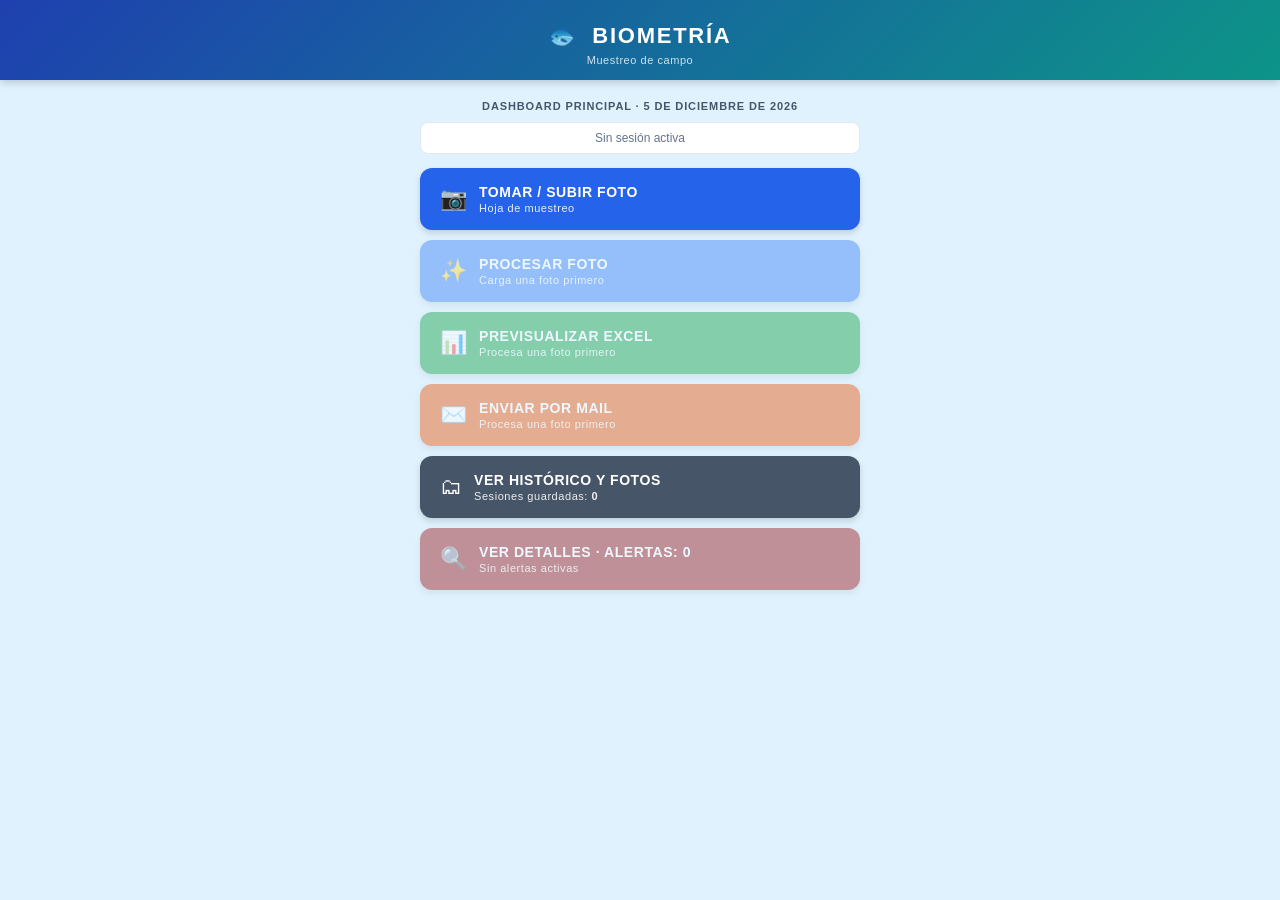
<file: index.html>
<!DOCTYPE html>
<html lang="es">
<head>
  <meta charset="UTF-8">
  <meta name="viewport" content="width=device-width, initial-scale=1.0, user-scalable=no">
  <meta name="apple-mobile-web-app-capable" content="yes">
  <meta name="mobile-web-app-capable" content="yes">
  <meta name="theme-color" content="#1e40af">
  <title>Biometría App</title>
  <link rel="stylesheet" href="css/style.css">
</head>
<body>

  <!-- HEADER -->
  <header class="app-header">
    <div class="header-title">
      <span class="header-icon">🐟</span>
      <span>BIOMETRÍA</span>
    </div>
    <div class="header-sub">Muestreo de campo</div>
  </header>

  <!-- DASHBOARD -->
  <main class="dashboard">

    <div class="dashboard-date" id="dashboard-date"></div>

    <!-- ESTADO ACTUAL -->
    <div class="session-status" id="session-status">
      Sin sesión activa
    </div>

    <!-- BTN: FOTO -->
    <div class="btn-group">
      <button class="btn btn-blue" id="btn-foto" onclick="toggleFotoMenu()">
        <span class="btn-icon">📷</span>
        <span class="btn-text">
          TOMAR / SUBIR FOTO
          <span class="btn-sub">Hoja de muestreo</span>
        </span>
      </button>
      <!-- Submenu foto -->
      <div class="foto-submenu" id="foto-submenu">
        <button class="submenu-btn" onclick="triggerCamera()">
          📷 &nbsp; Tomar foto con cámara
        </button>
        <button class="submenu-btn" onclick="triggerUpload()">
          🖼 &nbsp; Subir desde galería
        </button>
      </div>
      <!-- Inputs ocultos -->
      <input type="file" id="input-camera" accept="image/*" capture="environment" style="display:none" onchange="onFotoSelected(this)">
      <input type="file" id="input-upload" accept="image/*" style="display:none" onchange="onFotoSelected(this)">
    </div>

    <!-- BTN: PROCESAR -->
    <div class="btn-group">
      <button class="btn btn-blue-dim" id="btn-procesar" onclick="procesarFoto()" disabled>
        <span class="btn-icon">✨</span>
        <span class="btn-text">
          PROCESAR FOTO
          <span class="btn-sub" id="procesar-sub">Carga una foto primero</span>
        </span>
        <div class="thumbnail-wrap" id="thumbnail-wrap"></div>
      </button>
    </div>

    <!-- BTN: PREVISUALIZAR -->
    <div class="btn-group">
      <button class="btn btn-green" id="btn-preview" onclick="irPreview()" disabled>
        <span class="btn-icon">📊</span>
        <span class="btn-text">
          PREVISUALIZAR EXCEL
          <span class="btn-sub" id="preview-sub">Procesa una foto primero</span>
        </span>
      </button>
    </div>

    <!-- BTN: ENVIAR -->
    <div class="btn-group">
      <button class="btn btn-orange" id="btn-enviar" onclick="enviarMail()" disabled>
        <span class="btn-icon">✉️</span>
        <span class="btn-text">
          ENVIAR POR MAIL
          <span class="btn-sub" id="enviar-sub">Procesa una foto primero</span>
        </span>
      </button>
    </div>

    <!-- BTN: HISTÓRICO -->
    <div class="btn-group">
      <button class="btn btn-slate" onclick="irHistorico()">
        <span class="btn-icon">🗂</span>
        <span class="btn-text">
          VER HISTÓRICO Y FOTOS
          <span class="btn-sub" id="historico-sub">Sesiones guardadas: <strong id="num-sesiones">0</strong></span>
        </span>
      </button>
    </div>

    <!-- BTN: ALERTAS -->
    <div class="btn-group">
      <button class="btn btn-dark-red" id="btn-alertas" onclick="irAlertas()" disabled>
        <span class="btn-icon">🔍</span>
        <span class="btn-text">
          VER DETALLES · ALERTAS: <span id="num-alertas">0</span>
          <span class="btn-sub" id="alertas-sub">Sin alertas activas</span>
        </span>
      </button>
    </div>

  </main>

  <!-- LOADER OVERLAY -->
  <div class="loader-overlay" id="loader" style="display:none">
    <div class="loader-box">
      <div class="spinner"></div>
      <div class="loader-text" id="loader-text">Procesando...</div>
    </div>
  </div>

  <!-- SCRIPTS -->
  <script src="https://cdn.sheetjs.com/xlsx-0.20.1/package/dist/xlsx.full.min.js"></script>
  <script src="js/storage.js"></script>
  <script src="js/excel.js"></script>
  <script src="js/api.js"></script>
  <script src="js/app.js"></script>

</body>
</html>
</file>
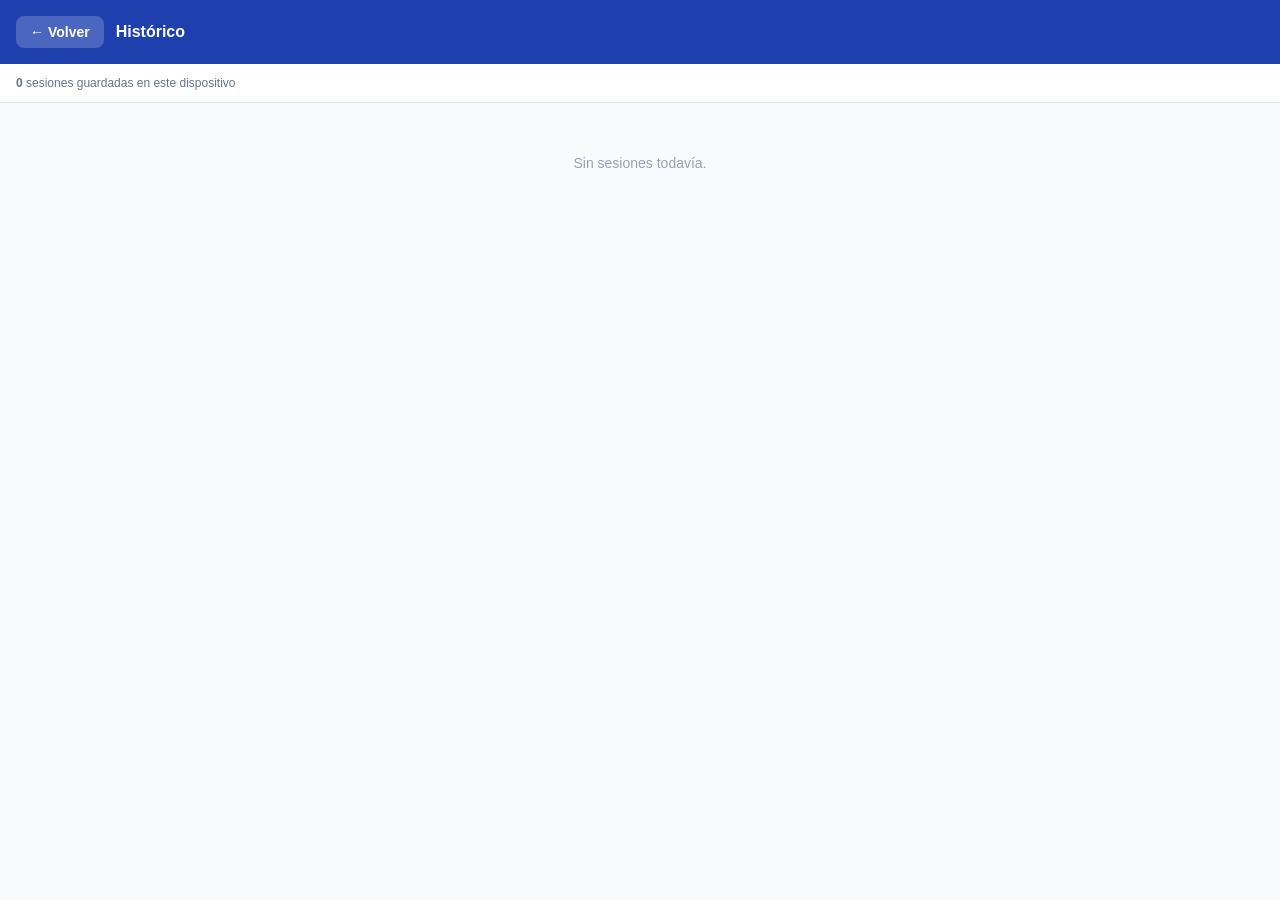
<file: history.html>
<!DOCTYPE html>
<html lang="es">
<head>
  <meta charset="UTF-8">
  <meta name="viewport" content="width=device-width, initial-scale=1.0, user-scalable=no">
  <title>Histórico</title>
  <link rel="stylesheet" href="css/style.css">
</head>
<body style="background:#f8fafc; padding-bottom: 24px;">
  <div class="preview-header">
    <button class="back-btn" onclick="history.back()">← Volver</button>
    <div class="preview-title">Histórico</div>
  </div>
  <div style="padding:12px 16px;font-size:12px;color:#64748b;border-bottom:1px solid #e2e8f0;background:white;">
    <strong id="total-sesiones">0</strong> sesiones guardadas en este dispositivo
  </div>
  <div class="history-list" id="history-list">
    <p style="text-align:center;color:#94a3b8;padding:40px;font-size:14px;">Sin sesiones todavía.</p>
  </div>
  <script src="js/storage.js"></script>
  <script>
    const sesiones = Storage.getSesiones();
    document.getElementById('total-sesiones').textContent = sesiones.length;
    if (sesiones.length > 0) {
      const list = document.getElementById('history-list');
      list.innerHTML = '';
      sesiones.forEach(s => {
        const tieneAlertas = s.totalAlertas > 0;
        const card = document.createElement('div');
        card.className = 'session-card';
        card.innerHTML = `
          <div class="session-thumb" style="display:flex;align-items:center;justify-content:center;font-size:28px;background:#e2e8f0;">📋</div>
          <div class="session-info">
            <div class="s-date">${s.fecha}</div>
            <div class="s-tanks">${s.estanques}</div>
            <div class="s-stats">${s.totalMuestras} muestras · ${s.totalAlertas} alertas</div>
          </div>
          <span class="session-badge ${tieneAlertas ? '' : 'ok'}">
            ${tieneAlertas ? `⚠ ${s.totalAlertas}` : '✓ OK'}
          </span>`;
        // Sin onclick: el histórico solo muestra metadatos
        // Para ver el detalle hay que procesar la foto de nuevo
        list.appendChild(card);
      });
    }
  </script>
</body>
</html>
</file>
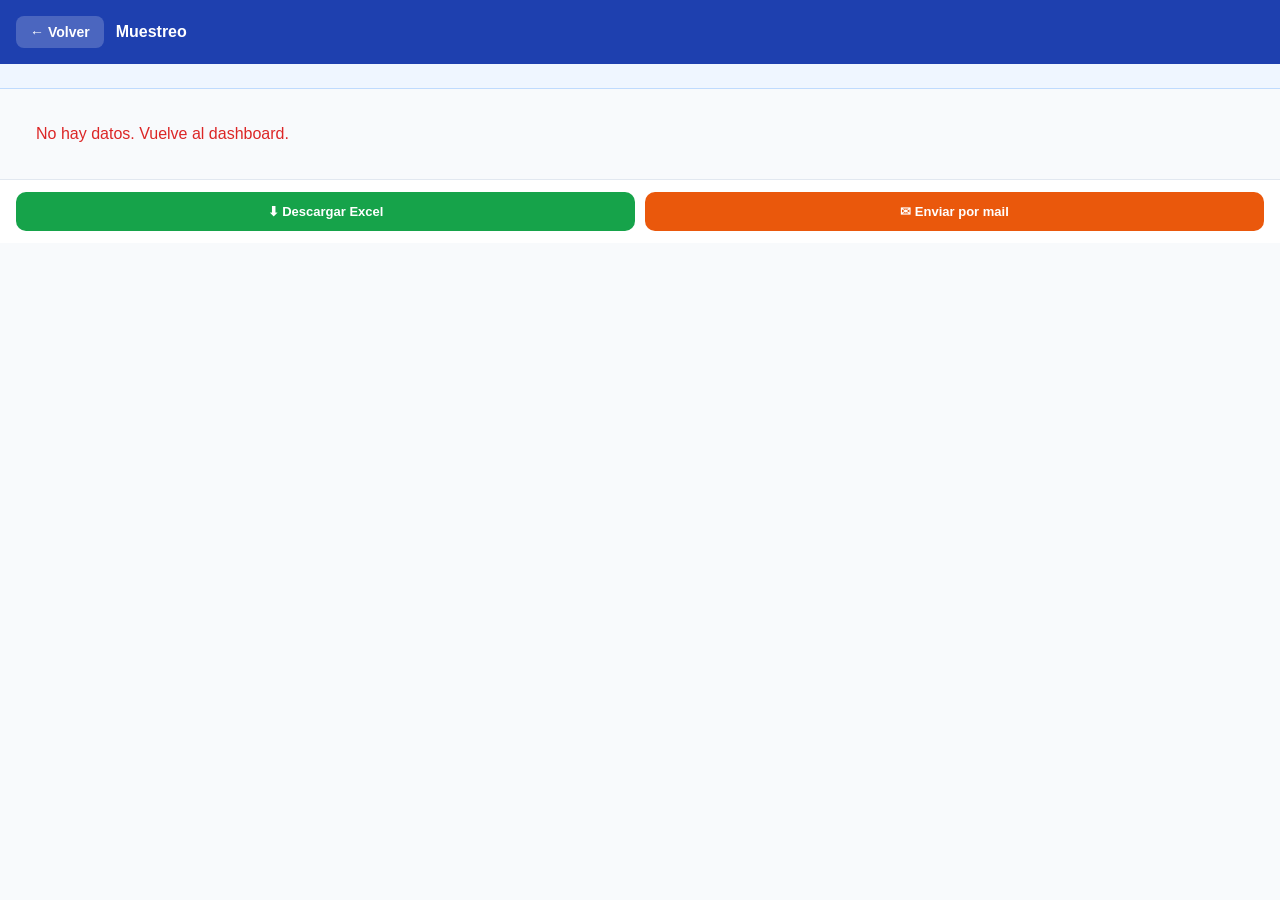
<file: preview.html>
<!DOCTYPE html>
<html lang="es">
<head>
  <meta charset="UTF-8">
  <meta name="viewport" content="width=device-width, initial-scale=1.0, user-scalable=no">
  <title>Previsualizar Excel</title>
  <link rel="stylesheet" href="css/style.css">
</head>
<body style="background:#f8fafc; padding-bottom: 80px;">

  <div class="preview-header">
    <button class="back-btn" onclick="history.back()">← Volver</button>
    <div class="preview-title" id="preview-title">Muestreo</div>
  </div>

  <div class="preview-meta" id="preview-meta"></div>

  <div class="preview-table-wrap" id="preview-table-wrap">
    <p style="padding:20px; color:#64748b; font-size:13px;">Cargando datos...</p>
  </div>

  <div class="download-bar">
    <button class="btn-dl-excel" onclick="descargar()">⬇ Descargar Excel</button>
    <button class="btn-dl-mail"  onclick="enviarDesdePreview()">✉ Enviar por mail</button>
  </div>

  <script src="https://cdn.sheetjs.com/xlsx-0.20.1/package/dist/xlsx.full.min.js"></script>
  <script src="js/excel.js"></script>
  <script>
    const resultado = JSON.parse(sessionStorage.getItem('resultado_actual') || 'null');
    const soloAlertas = sessionStorage.getItem('solo_alertas') === '1';

    if (!resultado) {
      document.getElementById('preview-table-wrap').innerHTML =
        '<p style="padding:20px;color:#dc2626;">No hay datos. Vuelve al dashboard.</p>';
    } else {
      // Título
      const titulo = soloAlertas ? 'Alertas de la sesión' :
        resultado.estanques.map(e => e.id).join(' + ');
      document.getElementById('preview-title').textContent = titulo;

      // Meta
      let totalAlertas = 0;
      resultado.estanques.forEach(e => {
        totalAlertas += e.medidas.filter(m => m.estado !== 'OK').length;
      });
      document.getElementById('preview-meta').innerHTML =
        resultado.estanques.map(e => {
          const a = e.medidas.filter(m => m.estado === 'ANOMALIA').length;
          const d = e.medidas.filter(m => m.estado === 'DUDOSO').length;
          return `<span>${e.id}: ${e.medidas.length} muestras · ${a} anomalías · ${d} dudosos</span>`;
        }).join('') +
        (soloAlertas ? `<span style="color:#dc2626; font-weight:700;">Mostrando solo alertas</span>` : '');

      // Tabla
      document.getElementById('preview-table-wrap').innerHTML =
        resultadoATablaHTML(resultado, soloAlertas);

      // Limpiar flag
      sessionStorage.removeItem('solo_alertas');
    }

    function descargar() {
      if (resultado) generarYDescargarExcel(resultado);
    }

    function enviarDesdePreview() {
      if (!resultado) return;
      const asunto = encodeURIComponent(
        `Muestreo ${resultado.fecha} · ${resultado.estanques.map(e => e.id).join('+')}`
      );
      generarYDescargarExcel(resultado);
      window.location.href = `mailto:?subject=${asunto}`;
    }
  </script>
</body>
</html>
</file>
<file: css/style.css>
/* ── Reset & Base ─────────────────────────────────────────────────── */
* { box-sizing: border-box; margin: 0; padding: 0; -webkit-tap-highlight-color: transparent; }

body {
  font-family: 'Segoe UI', Arial, sans-serif;
  background: #e0f2fe;
  min-height: 100vh;
  padding-bottom: 24px;
}

/* ── Header ───────────────────────────────────────────────────────── */
.app-header {
  background: linear-gradient(135deg, #1e40af 0%, #0d9488 100%);
  color: white;
  text-align: center;
  padding: 20px 16px 14px;
  position: sticky;
  top: 0;
  z-index: 100;
  box-shadow: 0 2px 8px rgba(0,0,0,0.2);
}
.header-title {
  font-size: 22px;
  font-weight: 800;
  letter-spacing: 0.08em;
  display: flex;
  align-items: center;
  justify-content: center;
  gap: 10px;
}
.header-icon { font-size: 26px; }
.header-sub  { font-size: 11px; opacity: 0.8; margin-top: 3px; letter-spacing: 0.05em; }

/* ── Dashboard ────────────────────────────────────────────────────── */
.dashboard {
  max-width: 480px;
  margin: 0 auto;
  padding: 16px;
}

.dashboard-date {
  text-align: center;
  font-size: 11px;
  font-weight: 700;
  color: #475569;
  letter-spacing: 0.08em;
  text-transform: uppercase;
  margin-bottom: 10px;
}

.session-status {
  text-align: center;
  font-size: 12px;
  color: #64748b;
  background: white;
  border-radius: 8px;
  padding: 8px 12px;
  margin-bottom: 14px;
  border: 1px solid #e2e8f0;
}

/* ── Buttons ──────────────────────────────────────────────────────── */
.btn-group { margin-bottom: 10px; }

.btn {
  width: 100%;
  display: flex;
  align-items: center;
  gap: 12px;
  padding: 14px 16px;
  border: none;
  border-radius: 12px;
  color: white;
  cursor: pointer;
  text-align: left;
  transition: opacity 0.15s, transform 0.1s;
  box-shadow: 0 3px 6px rgba(0,0,0,0.15);
  position: relative;
}
.btn:active { transform: scale(0.98); opacity: 0.9; }
.btn:disabled { opacity: 0.45; cursor: not-allowed; transform: none; }

.btn-icon { font-size: 22px; flex-shrink: 0; }
.btn-text { flex: 1; font-size: 13px; font-weight: 700; text-transform: uppercase; letter-spacing: 0.04em; }
.btn-sub  { display: block; font-size: 11px; font-weight: 400; text-transform: none; opacity: 0.9; margin-top: 2px; }

.btn-blue      { background: #2563eb; }
.btn-blue-dim  { background: #3b82f6; }
.btn-green     { background: #16a34a; }
.btn-orange    { background: #ea580c; }
.btn-slate     { background: #475569; }
.btn-dark-red  { background: #991b1b; }

/* Thumbnail en botón procesar */
.thumbnail-wrap {
  position: absolute;
  right: 14px;
  top: 50%;
  transform: translateY(-50%);
}
.thumbnail-wrap img {
  width: 44px;
  height: 44px;
  object-fit: cover;
  border-radius: 6px;
  border: 2px solid rgba(255,255,255,0.4);
}

/* ── Foto submenu ─────────────────────────────────────────────────── */
.foto-submenu {
  display: none;
  background: white;
  border-radius: 0 0 12px 12px;
  border: 1px solid #e2e8f0;
  border-top: none;
  overflow: hidden;
  box-shadow: 0 4px 8px rgba(0,0,0,0.1);
}
.foto-submenu.open { display: block; }

.submenu-btn {
  width: 100%;
  padding: 14px 20px;
  border: none;
  background: white;
  text-align: left;
  font-size: 14px;
  cursor: pointer;
  color: #1e3a8a;
  font-weight: 600;
  border-bottom: 1px solid #f1f5f9;
  transition: background 0.1s;
}
.submenu-btn:last-child { border-bottom: none; }
.submenu-btn:active { background: #eff6ff; }

/* ── Loader ───────────────────────────────────────────────────────── */
.loader-overlay {
  position: fixed;
  inset: 0;
  background: rgba(0,0,0,0.55);
  display: flex;
  align-items: center;
  justify-content: center;
  z-index: 999;
}
.loader-box {
  background: white;
  border-radius: 16px;
  padding: 32px 40px;
  text-align: center;
  box-shadow: 0 8px 24px rgba(0,0,0,0.2);
}
.spinner {
  width: 44px;
  height: 44px;
  border: 4px solid #e2e8f0;
  border-top-color: #2563eb;
  border-radius: 50%;
  animation: spin 0.8s linear infinite;
  margin: 0 auto 14px;
}
@keyframes spin { to { transform: rotate(360deg); } }
.loader-text { font-size: 14px; color: #475569; font-weight: 600; }

/* ── Preview page ─────────────────────────────────────────────────── */
.preview-header {
  background: #1e40af;
  color: white;
  padding: 16px;
  display: flex;
  align-items: center;
  gap: 12px;
}
.back-btn {
  background: rgba(255,255,255,0.2);
  border: none;
  color: white;
  padding: 8px 14px;
  border-radius: 8px;
  cursor: pointer;
  font-size: 14px;
  font-weight: 600;
}
.preview-title { font-size: 16px; font-weight: 700; }

.preview-meta {
  background: #eff6ff;
  padding: 12px 16px;
  font-size: 12px;
  color: #1e3a8a;
  border-bottom: 1px solid #bfdbfe;
}
.preview-meta span { margin-right: 16px; font-weight: 600; }

.preview-table-wrap { overflow-x: auto; padding: 16px; }

.preview-table {
  width: 100%;
  border-collapse: collapse;
  font-size: 13px;
}
.preview-table th {
  background: #1e40af;
  color: white;
  padding: 10px 12px;
  text-align: center;
  font-size: 12px;
}
.preview-table td {
  padding: 8px 12px;
  text-align: center;
  border-bottom: 1px solid #e2e8f0;
}
.preview-table tr:nth-child(even) td { background: #f8fafc; }

.status-ok       { color: #16a34a; font-weight: 600; }
.status-anomalia { color: #dc2626; font-weight: 700; background: #fee2e2; border-radius: 4px; padding: 2px 6px; }
.status-dudoso   { color: #b45309; font-weight: 700; background: #fef3c7; border-radius: 4px; padding: 2px 6px; }

.download-bar {
  position: sticky;
  bottom: 0;
  background: white;
  padding: 12px 16px;
  border-top: 1px solid #e2e8f0;
  display: flex;
  gap: 10px;
}
.download-bar button {
  flex: 1;
  padding: 12px;
  border: none;
  border-radius: 10px;
  color: white;
  font-weight: 700;
  font-size: 13px;
  cursor: pointer;
}
.btn-dl-excel { background: #16a34a; }
.btn-dl-mail  { background: #ea580c; }

/* ── History page ─────────────────────────────────────────────────── */
.history-list { padding: 12px; }

.session-card {
  background: white;
  border-radius: 12px;
  padding: 14px 16px;
  margin-bottom: 10px;
  box-shadow: 0 2px 6px rgba(0,0,0,0.08);
  display: flex;
  align-items: center;
  gap: 14px;
  cursor: pointer;
  transition: box-shadow 0.15s;
}
.session-card:active { box-shadow: 0 4px 12px rgba(0,0,0,0.15); }

.session-thumb {
  width: 56px;
  height: 56px;
  border-radius: 8px;
  object-fit: cover;
  flex-shrink: 0;
  background: #e2e8f0;
}

.session-info { flex: 1; }
.session-info .s-date  { font-size: 12px; color: #64748b; }
.session-info .s-tanks { font-size: 14px; font-weight: 700; color: #1e3a8a; margin: 2px 0; }
.session-info .s-stats { font-size: 12px; color: #475569; }

.session-badge {
  background: #fee2e2;
  color: #dc2626;
  font-size: 11px;
  font-weight: 700;
  padding: 4px 8px;
  border-radius: 20px;
}
.session-badge.ok { background: #dcfce7; color: #16a34a; }

/* ── Responsive ───────────────────────────────────────────────────── */
@media (min-width: 520px) {
  .dashboard { padding: 20px; }
  .btn { padding: 16px 20px; }
  .btn-text { font-size: 14px; }
}
</file>
